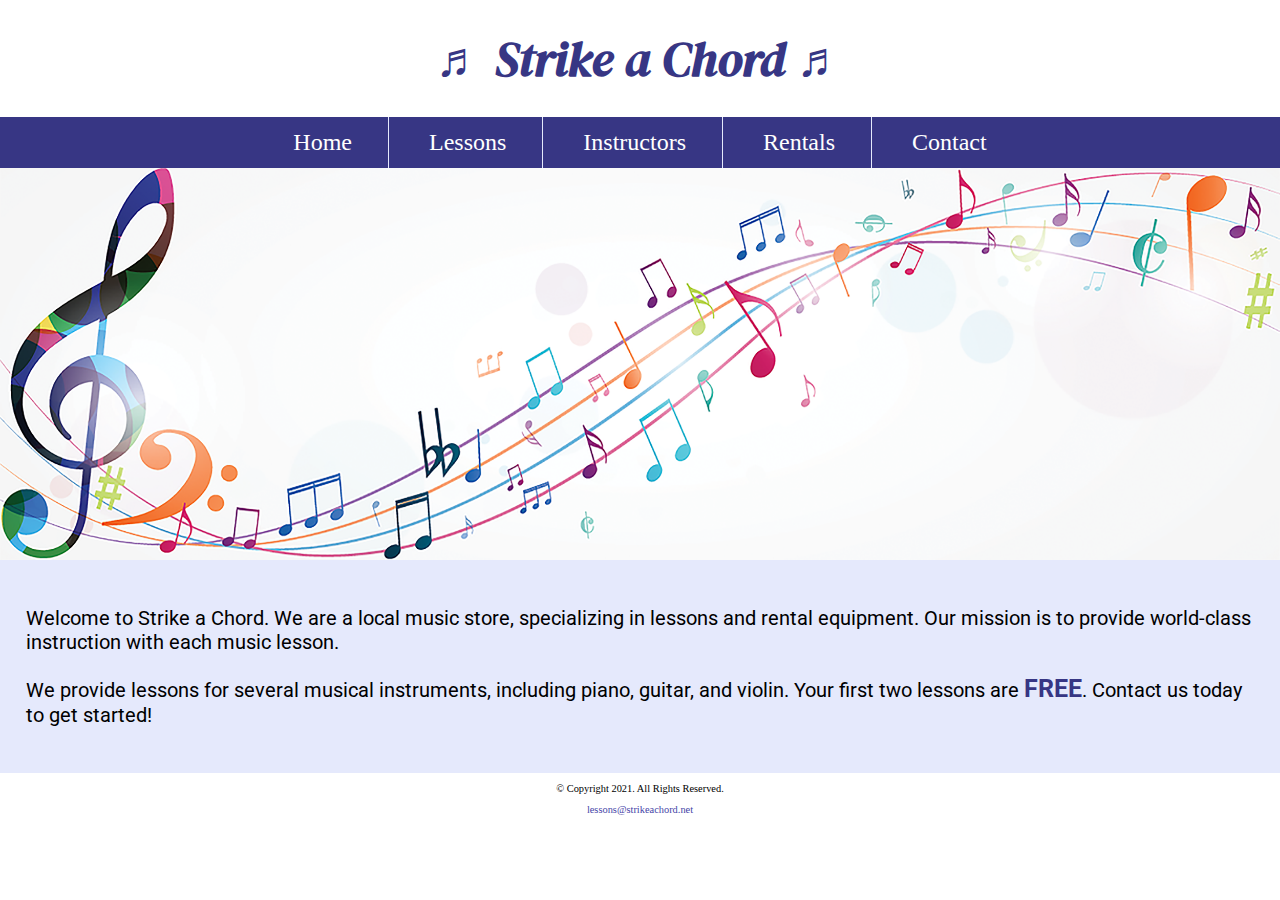
<file: index.html>
<!DOCTYPE html>
<!-- 
	Student Name: Sydney Cook
	File Name: index.html
	Today's Date: August 26, 2023
 -->
<html lang="en">

<head>
    <title>Strike a Chord: Home Page</title>
    <meta charset="utf-8">
    <link rel="stylesheet" href="css/styles.css">
    <meta name="viewport" content="width=device-width, initial-scale=1.0">
    <link href="https://fonts.googleapis.com/css?family=DM+Serif+Display:400i|Roboto&display=swap" rel="stylesheet">
    <link rel="shortcut icon" href="images/favicon.ico">
    <link rel="icon" type="image/png" sizes="32x32" href="images/favicon-32.png">
    <link rel="apple-touch-icon" sizes="180x180" href="images/apple-touch-icon.png">
    <link rel="icon" sizes="192x192" href="images/android-chrome-192.png">
</head>

<body>

    <header>
        <h1> <span class="tab-desk">&#9836;</span> Strike a Chord <span class="tab-desk">&#9836;</span> </h1>
    </header>

    <nav>
        <ul>
            <li><a href="index.html">Home</a></li>
            <li><a href="lessons.html">Lessons</a></li>
            <li><a href="instructors.html">Instructors</a></li>
            <li><a href="rentals.html">Rentals</a></li>
            <li><a href="contact.html">Contact</a></li>
        </ul>
    </nav>

    <!-- Hero Image -->
    <div id="hero" class="tab-desk">
        <img src="images/music-notes.png" alt="colorful music notes">
    </div>

    <!-- Use the main area to add the main content to the webpage -->
    <main>

        <div id="intro">

            <p>Welcome to Strike a Chord. We are a local music store, specializing in lessons and rental equipment. Our mission is to provide world-class instruction with each music lesson.</p>

            <p>We provide lessons for several musical instruments, including piano, guitar, and violin. Your first two lessons are <span class="action">FREE</span>. Contact us today to get started!</p>

        </div>

    </main>

    <footer>
        <p>&copy; Copyright 2021. All Rights Reserved.</p>
        <p><a href="mailto:lessons@strikeachord.net">lessons@strikeachord.net</a></p>
    </footer>

</body>

</html>
</file>
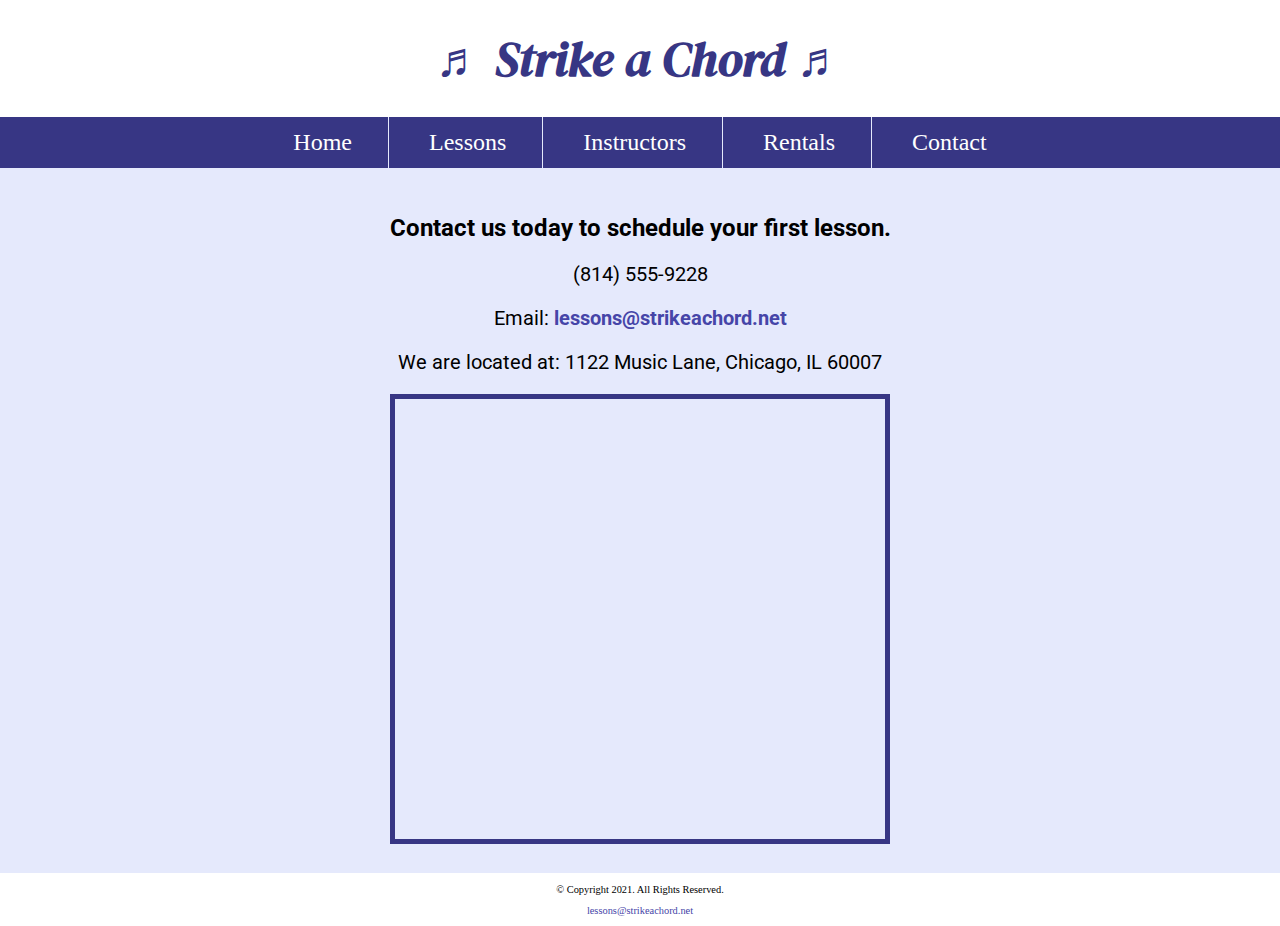
<file: contact.html>
<!DOCTYPE html>
<!-- 
	Student Name: Sydney Cook
	File Name: contact.html
	Today's Date: August 26, 2023
 -->
<html lang="en">

<head>
    <title>Strike a Chord: Contact</title>
    <meta charset="utf-8">
    <link rel="stylesheet" href="css/styles.css">
    <meta name="viewport" content="width=device-width, initial-scale=1.0">
    <link href="https://fonts.googleapis.com/css?family=DM+Serif+Display:400i|Roboto&display=swap" rel="stylesheet">
    <link rel="shortcut icon" href="images/favicon.ico">
    <link rel="icon" type="image/png" sizes="32x32" href="images/favicon-32.png">
    <link rel="apple-touch-icon" sizes="180x180" href="images/apple-touch-icon.png">
    <link rel="icon" sizes="192x192" href="images/android-chrome-192.png">
</head>

<body>

    <header>
        <h1> <span class="tab-desk">&#9836;</span> Strike a Chord <span class="tab-desk">&#9836;</span> </h1>
    </header>

    <nav>
        <ul>
            <li><a href="index.html">Home</a></li>
            <li><a href="lessons.html">Lessons</a></li>
            <li><a href="instructors.html">Instructors</a></li>
            <li><a href="rentals.html">Rentals</a></li>
            <li><a href="contact.html">Contact</a></li>
        </ul>
    </nav>

    <!-- Use the main area to add the main content to the webpage -->
    <main>

        <div id="contact">

            <h2>Contact us today to schedule your first lesson.</h2>
            <p class="tel-link mobile"><a href="tel:8145559228">(814) 555-9228</a></p>
            <p class="tab-desk">(814) 555-9228</p>
            <p>Email: <a href="mailto:lessons@strikeachord.net" class="email-link">lessons@strikeachord.net</a></p>
            <p>We are located at: 1122 Music Lane, Chicago, IL 60007</p>

            <iframe src="https://www.google.com/maps/embed?pb=!1m18!1m12!1m3!1d380513.7160580949!2d-88.01215278051977!3d41.83339249282865!2m3!1f0!2f0!3f0!3m2!1i1024!2i768!4f13.1!3m3!1m2!1s0x880e2c3cd0f4cbed%3A0xafe0a6ad09c0c000!2sChicago%2C+IL!5e0!3m2!1sen!2sus!4v1558660826146!5m2!1sen!2sus" width="600" height="450" class="map" allowfullscreen></iframe>

        </div>

    </main>

    <footer>
        <p>&copy; Copyright 2021. All Rights Reserved.</p>
        <p><a href="mailto:lessons@strikeachord.net">lessons@strikeachord.net</a></p>
    </footer>

</body>

</html>
</file>
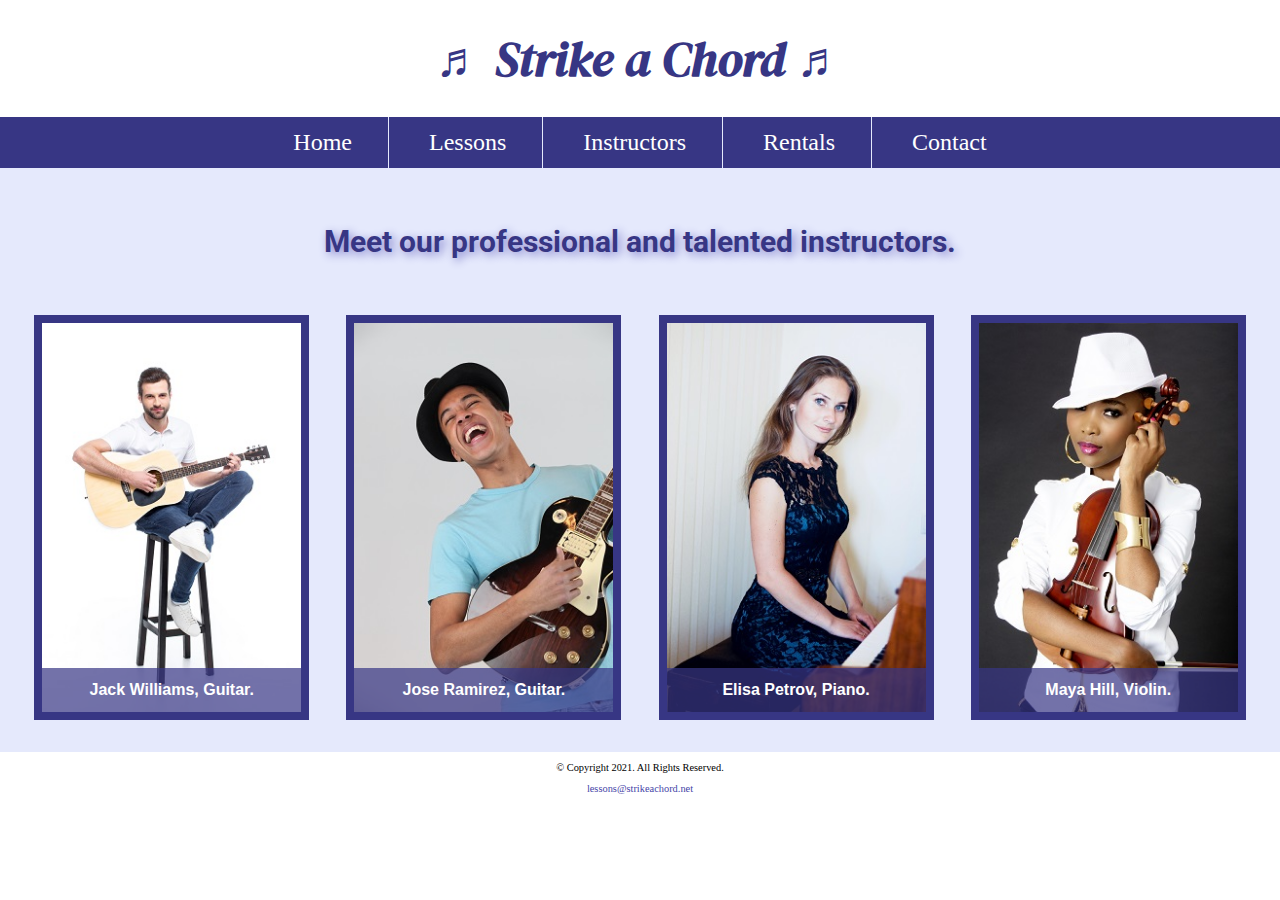
<file: instructors.html>
<!DOCTYPE html>
<!-- 
	Student Name: Sydney Cook
	File Name: instructors.html
	Today's Date: August 26, 2023
 -->
<html lang="en">

<head>
    <title>Strike a Chord: Instructors</title>
    <meta charset="utf-8">
    <link rel="stylesheet" href="css/styles.css">
    <meta name="viewport" content="width=device-width, initial-scale=1.0">
    <link href="https://fonts.googleapis.com/css?family=DM+Serif+Display:400i|Roboto&display=swap" rel="stylesheet">
    <link rel="shortcut icon" href="images/favicon.ico">
    <link rel="icon" type="image/png" sizes="32x32" href="images/favicon-32.png">
    <link rel="apple-touch-icon" sizes="180x180" href="images/apple-touch-icon.png">
    <link rel="icon" sizes="192x192" href="images/android-chrome-192.png">
</head>

<body>

    <header>
        <h1> <span class="tab-desk">&#9836;</span> Strike a Chord <span class="tab-desk">&#9836;</span> </h1>
    </header>

    <nav>
        <ul>
            <li><a href="index.html">Home</a></li>
            <li><a href="lessons.html">Lessons</a></li>
            <li><a href="instructors.html">Instructors</a></li>
            <li><a href="rentals.html">Rentals</a></li>
            <li><a href="contact.html">Contact</a></li>
        </ul>
    </nav>

    <!-- Use the main area to add the main content to the webpage -->
    <main class="grid">

        <aside>
            <p>Meet our professional and talented instructors.</p>
        </aside>

        <figure>
            <a href="instructors.html"><img src="images/guitar-instructor.jpg" alt="guitar instructor"></a>
            <figcaption>Jack Williams, Guitar.</figcaption>
        </figure>

        <figure>
            <a href="instructors.html"><img src="images/electric-guitar-instructor.jpg" alt="electric guitar instructor"></a>
            <figcaption>Jose Ramirez, Guitar.</figcaption>
        </figure>

        <figure>
            <a href="instructors.html"><img src="images/piano-instructor.jpg" alt="piano instructor"></a>
            <figcaption>Elisa Petrov, Piano.</figcaption>
        </figure>

        <figure>
            <a href="instructors.html"><img src="images/violin-instructor.jpg" alt="violin instructor"></a>
            <figcaption>Maya Hill, Violin.</figcaption>
        </figure>

    </main>

    <footer>
        <p>&copy; Copyright 2021. All Rights Reserved.</p>
        <p><a href="mailto:lessons@strikeachord.net">lessons@strikeachord.net</a></p>
    </footer>

</body>

</html>
</file>
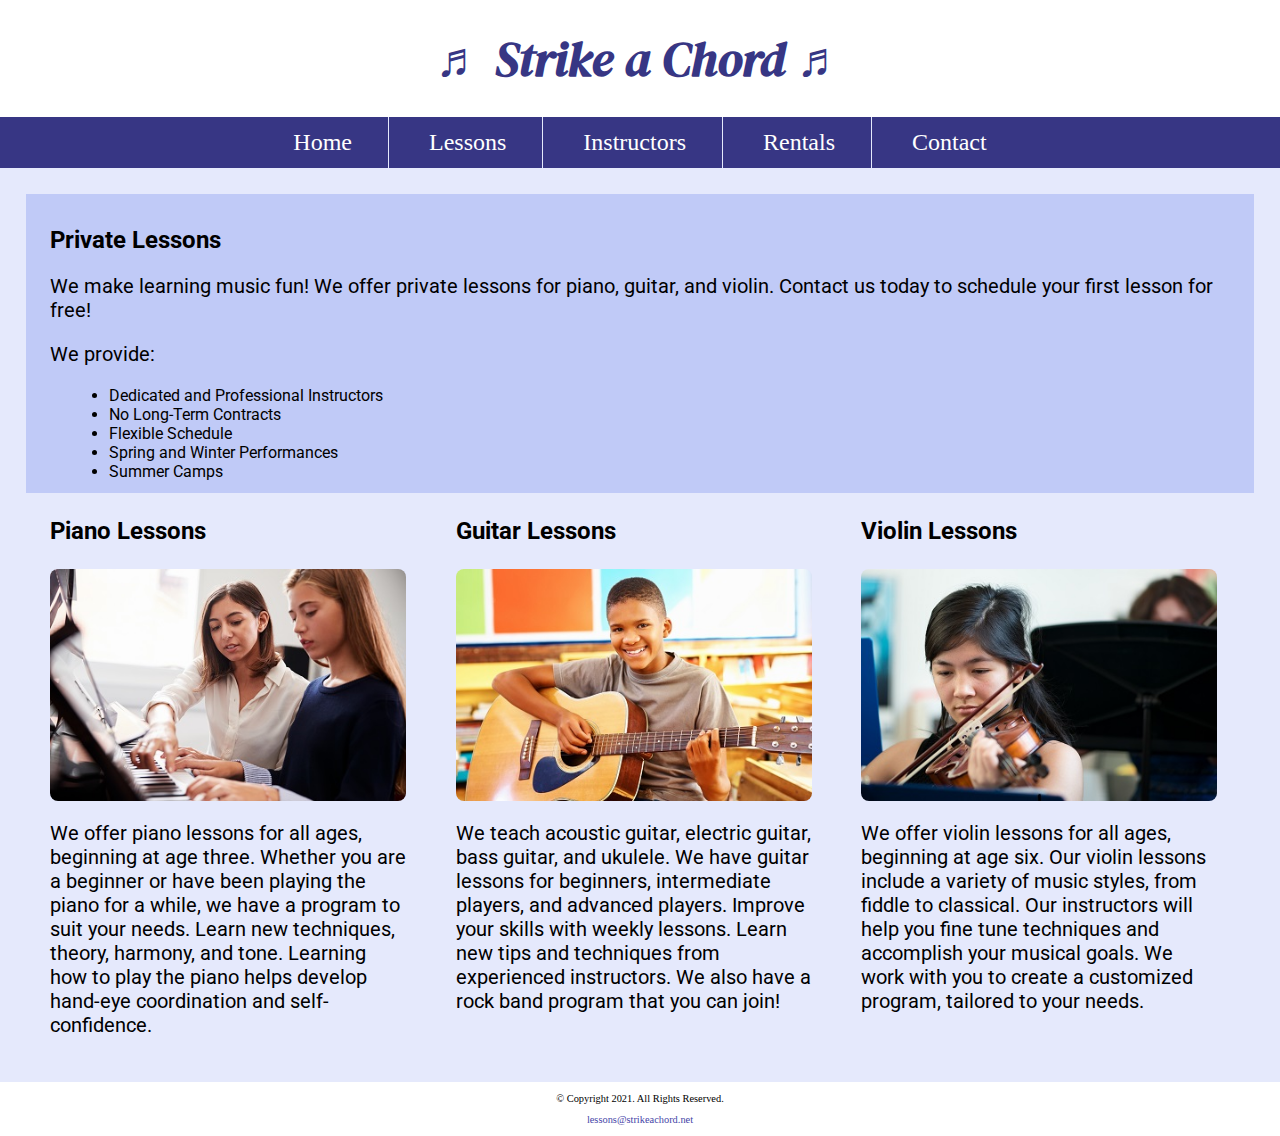
<file: lessons.html>
<!DOCTYPE html>
<!-- 
	Student Name: Sydney Cook
	File Name: lessons.html
	Today's Date: August 26, 2023
 -->
<html lang="en">

<head>
    <title>Strike a Chord: Lessons</title>
    <meta charset="utf-8">
    <link rel="stylesheet" href="css/styles.css">
    <meta name="viewport" content="width=device-width, initial-scale=1.0">
    <link href="https://fonts.googleapis.com/css?family=DM+Serif+Display:400i|Roboto&display=swap" rel="stylesheet">
    <link rel="shortcut icon" href="images/favicon.ico">
    <link rel="icon" type="image/png" sizes="32x32" href="images/favicon-32.png">
    <link rel="apple-touch-icon" sizes="180x180" href="images/apple-touch-icon.png">
    <link rel="icon" sizes="192x192" href="images/android-chrome-192.png">
</head>

<body>

    <header>
        <h1> <span class="tab-desk">&#9836;</span> Strike a Chord <span class="tab-desk">&#9836;</span> </h1>
    </header>

    <nav>
        <ul>
            <li><a href="index.html">Home</a></li>
            <li><a href="lessons.html">Lessons</a></li>
            <li><a href="instructors.html">Instructors</a></li>
            <li><a href="rentals.html">Rentals</a></li>
            <li><a href="contact.html">Contact</a></li>
        </ul>
    </nav>

    <!-- Use the main area to add the main content to the webpage -->
    <main>

        <section id="info">

            <h2>Private Lessons</h2>
            <p>We make learning music fun! We offer private lessons for piano, guitar, and violin. Contact us today to schedule your first lesson for free! </p>
            <p>We provide:</p>
            <ul>
                <li>Dedicated and Professional Instructors</li>
                <li>No Long-Term Contracts</li>
                <li>Flexible Schedule</li>
                <li>Spring and Winter Performances</li>
                <li>Summer Camps</li>
            </ul>

        </section>

        <section id="piano">

            <h3>Piano Lessons</h3>
            <img src="images/piano-lesson.jpg" alt="piano teacher and student sitting at a piano" class="round">
            <p>We offer piano lessons for all ages, beginning at age three. Whether you are a beginner or have been playing the piano for a while, we have a program to suit your needs. Learn new techniques, theory, harmony, and tone. Learning how to play the piano helps develop hand-eye coordination and self-confidence.</p>

        </section>

        <section id="guitar">

            <h3>Guitar Lessons</h3>
            <img src="images/child-guitar.jpg" alt="child with a smile holding a guitar" class="round">
            <p>We teach acoustic guitar, electric guitar, bass guitar, and ukulele. We have guitar lessons for beginners, intermediate players, and advanced players. Improve your skills with weekly lessons. Learn new tips and techniques from experienced instructors. We also have a rock band program that you can join!</p>

        </section>

        <section id="violin">

            <h3>Violin Lessons</h3>
            <img src="images/woman-violin.jpg" alt="woman playing the violin" class="round">
            <p>We offer violin lessons for all ages, beginning at age six. Our violin lessons include a variety of music styles, from fiddle to classical. Our instructors will help you fine tune techniques and accomplish your musical goals. We work with you to create a customized program, tailored to your needs.</p>

        </section>

    </main>

    <footer>
        <p>&copy; Copyright 2021. All Rights Reserved.</p>
        <p><a href="mailto:lessons@strikeachord.net">lessons@strikeachord.net</a></p>
    </footer>

</body>

</html>
</file>
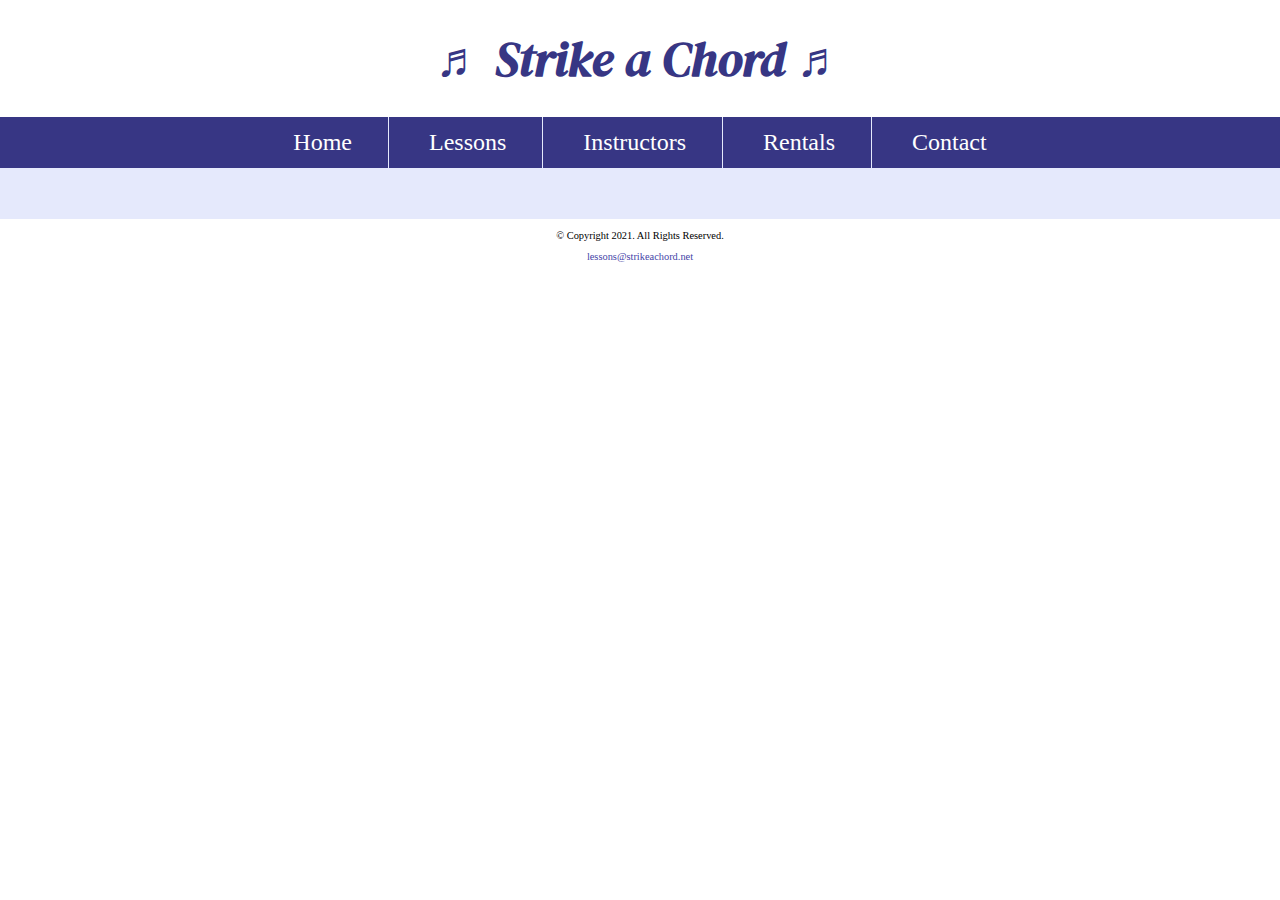
<file: template.html>
<!DOCTYPE html>
<!-- 
	Student Name: Sydney Cook
	File Name: template.html
	Today's Date: August 26, 2023
 -->
<html lang="en">
<head>
	<title>Strike a Chord: Template</title>
	<meta charset="utf-8">
    <link rel="stylesheet" href="css/styles.css">
    <meta name="viewport" content="width=device-width, initial-scale=1.0">
    <link href="https://fonts.googleapis.com/css?family=DM+Serif+Display:400i|Roboto&display=swap" rel="stylesheet">
    <link rel="shortcut icon" href="images/favicon.ico">
    <link rel="icon" type="image/png" sizes="32x32" href="images/favicon-32.png">
    <link rel="apple-touch-icon" sizes="180x180" href="images/apple-touch-icon.png">
    <link rel="icon" sizes="192x192" href="images/android-chrome-192.png">
</head>
<body>

	<header>
		<h1> <span class="tab-desk">&#9836;</span> Strike a Chord <span class="tab-desk">&#9836;</span> </h1>
	</header>
	
	<nav>
		<ul>
            <li><a href="index.html">Home</a></li>  
            <li><a href="lessons.html">Lessons</a></li>   
            <li><a href="instructors.html">Instructors</a></li>    
            <li><a href="rentals.html">Rentals</a></li>    
            <li><a href="contact.html">Contact</a></li>
        </ul>
	</nav>
	
	<!-- Use the main area to add the main content to the webpage -->
	<main>
        
        <div>
        
        </div>
        
	</main>
	
	<footer>
		<p>&copy; Copyright 2021. All Rights Reserved.</p>
		<p><a href="mailto:lessons@strikeachord.net">lessons@strikeachord.net</a></p>
	</footer>
	
</body>
</html>
</file>
<file: css/styles.css>
/*
Author: Sydney Cook
Date: 8-26-23
File Name: styles.css
*/

/* CSS Reset */
body, header, nav, main, footer, img, h1, ul, section, aside, figure, figcaption {
    margin: 0;
    padding: 0;
    border: 0;
}

/* Style rule for images */
img {
    max-width: 100%;
    display: block;
}

/* Style rule for box sizing applies to all elements */
* {
    box-sizing: border-box;
}

/* Style rules for mobile viewport */
aside {
    text-align: center;
    font-size: 1.5em;
    font-weight: bold;
    color: #373684;
    text-shadow: 3px 3px 10px #8280cb;
}

figure {
    position: relative;
    max-width: 275px;
    margin: 2% auto;
    border: 8px solid #373684;
}

figcaption {
    position: absolute;
    bottom: 0;
    background: rgba(55, 54, 132, 0.7);
    color: #fff;
    width: 100%;
    padding: 5% 0;
    text-align: center;
    font-family: Veranda, Arial, sans-serif;
    font-size: 1.5em;
    font-weight: bold;
}

/* Hide tab-desk class */
.tab-desk {
    display: none;
}

/* Style rules for header content */
header {
    text-align: center;
    font-size: 1.5em;
    color: #373684;
}

header h1 {
    font-family: 'DM Serif Display', serif;
    font-style: italic;
}

/* Style rules for navigation area */
nav {
    background-color: #373684;
}

nav ul {
    list-style-type: none;
    text-align: center;
}

nav li {
    display: block;
    font-size: 2em;
    border-top: 1px solid #e5e9fc;
}

nav li a {
    display: block;
    color: #fff;
    text-align: center;
    padding: 0.5em 1em;
    text-decoration: none;
}

/* Style rules for main content */
main {
    padding: 2%;
    background-color: #e5e9fc;
    overflow: auto;
    font-family: 'Roboto', sans-serif;
}

main p {
    font-size: 1.25em;
}

.action {
    font-size: 1.25em;
    color: #373684;
    font-weight: bold;
}

#piano, #guitar, #violin {
    margin: 0 2%;
}

#info {
    clear: left;
    background-color: #c0caf7;
    padding: 1% 2%;
}

#info ul {
    margin-left: 10%;
}

.round {
    border-radius: 8px; 
}

#contact {
    text-align: center;
}

.tel-link {
    background-color: #373684;
    padding: 2%;
    margin: 0 auto;
    width: 80%;
    text-align: center;
    border-radius: 5px;
}

.tel-link a {
    color: #fff;
    text-decoration: none;
    font-size: 1.5em;
    display: block;
}

#contact .email-link {
    color: #4645a8;
    text-decoration: none;
    font-weight: bold;
}

.map {
    border: 5px solid #373684;
    width: 95%;
    height: 50%;
}

/* Style rules for footer content */
footer {
    text-align: center;
    font-size: 0.65em;
    clear: left;
}

footer a {
    color: #4645a8;
    text-decoration: none;
}

/* Media Query for Tablet Viewport */
@media screen and (min-width: 550px), print {
    
    /* Tablet Viewport: Show tab-desk class, hide mobile class */
    .tab-desk {
        display: block;
    }

    .mobile {
        display: none;
    }
    
    /* Tablet Viewport: Style rule for header content */
    span.tab-desk {
        display: inline;
    }
    
    /* Tablet Viewport: Style rules for nav area */
    nav li {
        border-top: none;
        display: inline-block;
        border-right: 1px solid #e5e9fc;
        font-size: 1.5em;
    }
    
    nav li:last-child {
        border-right: none;
    }
    
    nav li a {
        padding: 0.25em 0.5em;
    }
    
    /* Tablet Viewport: Style rule for map */
   .map {
        width: 500px;
        height: 450px;
    }
    
    .grid {
        display: grid;
        grid-template-columns: auto auto;
        grid-gap: 20px;
    }
    
    aside {
        grid-column: 1/span 2;
    }
    
}

/* Media Query for Desktop Viewport */
@media screen and (min-width: 769px), print {
    
    /* Desktop Viewport: Style rule for header */
    header {
        padding: 2%;
    }
    
    /* Desktop Viewport: Style rules for nav area */
    nav li a {
        padding: 0.5em 1.5em;
    }
    
    nav li a:hover {
        color: #373684;
        background-color: #e5e9fc;
    }
    
    /* Desktop Viewport: Style Rules for main content */  
    #info ul {
        margin-left: 5%;
    }
    
    main h3 {
        font-size: 1.5em;
    }
    
    #piano, #guitar, #violin {
        width: 29%;
        float: left;
        margin: 0 2%;
    }
    
    .grid {
        grid-template-columns: auto auto auto auto;
    }
    
    figcaption {
        font-size: 1em;
    }
    
    aside {
        grid-column: 1/span 4;
    }
    
}

/* Media Query for Print */
@media print {
    
    body {
        background-color: #fff;
        color: #000;
    }
    
}
</file>
